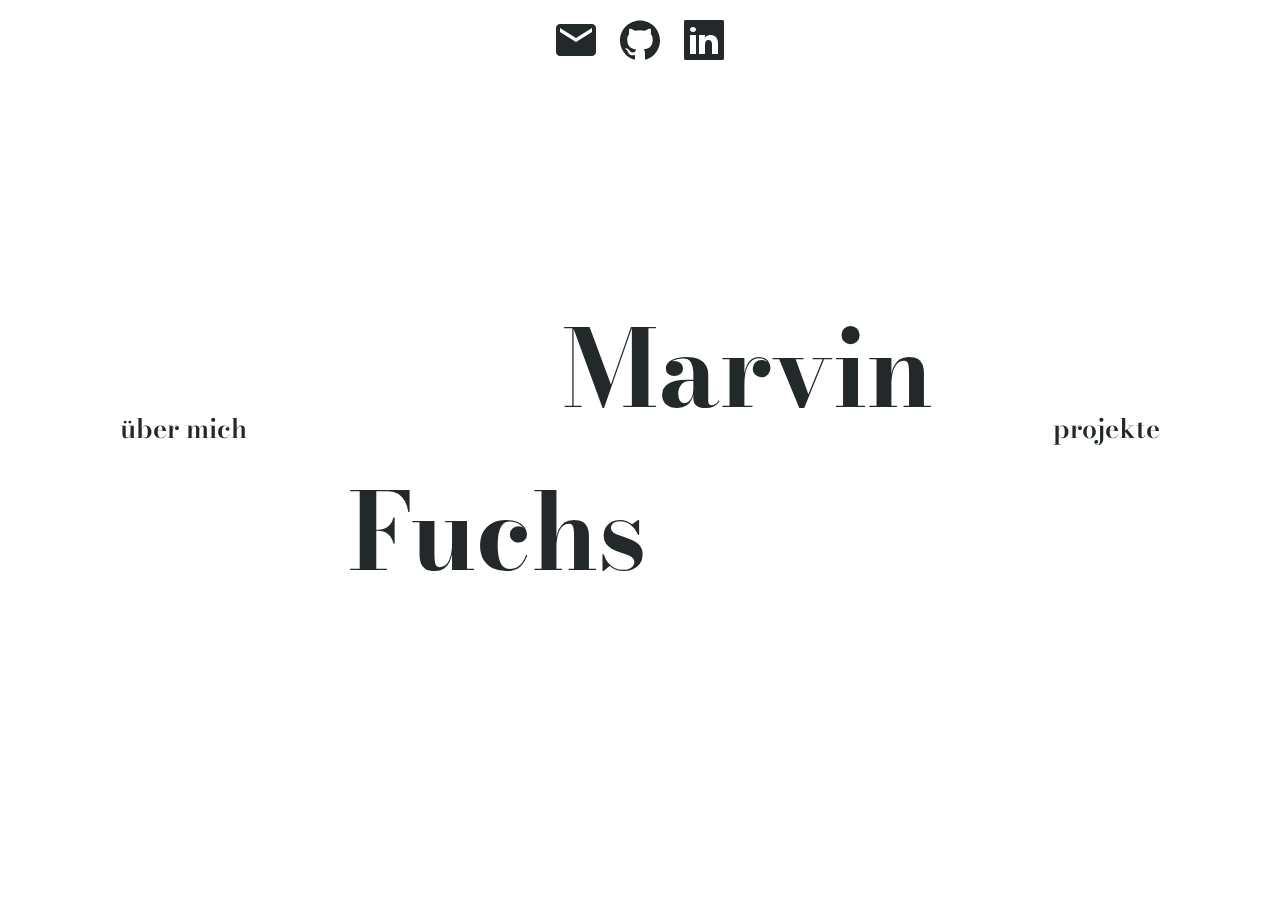
<file: index.html>
<!DOCTYPE html>
<html lang="de">

<head>
    <title>Marvin Fuchs</title>
    <meta charset="utf-8">

    <link rel="apple-touch-icon" sizes="180x180" href="/apple-touch-icon.png">
    <link rel="icon" type="image/png" sizes="32x32" href="/favicon-32x32.png">
    <link rel="icon" type="image/png" sizes="16x16" href="/favicon-16x16.png">
    <link rel="manifest" href="/site.webmanifest">
    <meta name="msapplication-TileColor" content="#23292b">
    <meta name="theme-color" content="#23292b">

    <link rel="stylesheet" href="https://cdn.jsdelivr.net/npm/swiper@8/swiper-bundle.min.css">
    <link href="index.css" rel="stylesheet" type="text/css">
    <link href="content_about.css" rel="stylesheet" type="text/css">
    <link href="content_projects.css" rel="stylesheet" type="text/css">

    <meta name="viewport" content="width=device-width, height=device-height, initial-scale=1">
</head>

<body>
    <div id="overflow_wrapper">
        <div id="links">
            <a id="mail_link" class="svg_link" href="mailto:info@marvin-fuchs.de" target="_blank"></a>
            <a id="github_link" class="svg_link" href="https://github.com/habetuz" target="_blank"></a>
            <a id="linkedin_link" class="svg_link" href="https://www.linkedin.com/in/marvin-fuchs-1a366328b" target="_blank"></a>
        </div>
        <div id="main">
            <div id="background" class="background_dot"></div>
            <h1 id="title" class="unselectable">&emsp;&emsp;Marvin<br>Fuchs</h1>
            <h2 id="about_link" class="unselectable navigation_link" onmouseover="linkHoverStart(this)"
                onmouseout="linkHoverEnd(this)" onclick="linkClick(this)">über mich</h2>
            <h2 id="projects_link" class="unselectable navigation_link" onmouseover="linkHoverStart(this)"
                onmouseout="linkHoverEnd(this)" onclick="linkClick(this)">projekte</h2>
        </div>
        <div id="content_about">
            <p>Hey! Wie auch immer Du dich auf diese Website verirrt hast: Herzlich willkommen! </p>
            <p>Erst mal ein paar Fakten über mich. Ich bin 20 Jahre alt, komme aus Karlsruhe und studiere aktuell Informatik Dual bei SAP. </p>
            <p>Wenn ich gerade mal nicht vor meinem PC sitze, bin ich auch gerne mal Fotograf. Mein <a
                    href="https://www.instagram.com/marvin_hello/" target="_blank">Instagram</a> aber, auf dem ich meine
                Fotos dann hochlade, ist gerade leider inaktiv (hoffentlich nicht mehr lange!). Ansonsten habe ich auch
                schon das ein oder andere amateurhafte Filmprojekt gemacht. Wenn Du dir das anschauen möchtest, findest
                du sie auf meinem <a href="https://www.youtube.com/channel/UClHom0wDebAAocClGxrsNkg"
                    target="_blank">YouTube</a>.</p>
            <p>Programmieren zu können hat mich schon immer fasziniert. Seit ich im Informatikunterricht der Mittelstufe
                das erste Mal damit in Kontakt kam, habe ich nicht mehr aufgehört. In der Retroperspektive kann ich
                sagen: Es ist nicht so schwer zu lernen, wie gedacht! Mein erstes Projekt, eine Android Bestell-App für
                die Bar auf einem Geburtstag, war vielleicht noch nicht schön gestaltet oder programmiert, aber sie hat
                ihren Zweck erfüllt. Über die Jahre hat sich die Qualität mit zunehmenden Projekten und Erfahrung
                verbessert. Auf meinem <a href="https://github.com/habetuz" target="_blank">GitHub</a> findest Du alle
                meine Projekte, darunter ein Schachalgorithmus, ein anpassbarer Logger für .Net oder eine Website, die
                Sortieralgorithmen visualisiert.</p>
            <p>Ich hoffe, über diese Website bekommst Du einen Eindruck von mir und meiner Arbeit, über <a
                    href="mailto:info@marvin-fuchs.de" target="_blank">info@marvin-fuchs.de</a> kannst Du mich gerne
                kontaktieren!</p>
        </div>
        <div id="content_projects" class="swiper">
            <div class="swiper-wrapper">
                <a class="swiper-slide" href="https://zwischenschiene.de" target="blank">
                    <div class="card">
                        <img alt="Screenshot der Zwischenschiene Website" class="card_image" src="assets/github-images/zwischenschiene.png">
                        <h3 class="card_title">Zwischenschiene - Interrail</h3>
                            <p class="card_description">Ein Reiseblog über die Interrail Reise durch Europa von meiner
                                Freundin und mir.</p>
                    </div>
                </a>
                <a class="swiper-slide" href="https://github.com/habetuz/GameSense" target="blank">
                    <div class="card">
                        <img class="card_image" src="assets/github-images/gamesense.png">
                        <h3 class="card_title">GameSense</h3>
                            <p class="card_description">GameSense API von Steelseries für .Net Framework. Bietet über
                                der API hinaus auch Implementierungen für Animationen und Events.</p>
                    </div>
                </a>
                <a class="swiper-slide" href="https://github.com/habetuz/chess_ai" target="blank">
                    <div class="card">
                        <img class="card_image" src="assets/github-images/chess_ai.png">
                        <h3 class="card_title">chess_ai</h3>
                            <p class="card_description">Eine Schach KI. Nutzt den MinMax Algorithmus und Alpha-Beta
                                Pruning für die Suche des besten Zuges!</p>
                    </div>
                </a>
                <a class="swiper-slide" href="https://sharplog.marvin-fuchs.de" target="blank">
                    <div class="card">
                        <img class="card_image" src="assets/github-images/sharplog.png">
                        <h3 class="card_title">SharpLog</h3>
                            <p class="card_description">Ein Konsolen-Logger für große Projekte in .Net Framework.</p>
                    </div>
                </a>
                <a class="swiper-slide" href="https://sort.marvin-fuchs.de" target="blank">
                    <div class="card">
                        <img class="card_image" src="assets/github-images/sort.png">
                        <h3 class="card_title">Sort</h3>
                            <p class="card_description">Eine Website, auf der Sortier-Algorithmen visualisiert
                                werden. Nutzt svg.js.</p>
                    </div>
                </a>
                <a class="swiper-slide" href="https://github.com/habetuz/me" target="blank">
                    <div class="card">
                        <img class="card_image" src="assets/github-images/me.png">
                        <h3 class="card_title">Meine Website</h3>
                            <p class="card_description">Meine persönliche Website. Ein Langzeitprojekt, das immer mal
                                wieder verändert wird!</p>
                    </div>
                </a>
                <a class="swiper-slide" href="https://github.com/habetuz/adventOfCode" target="blank">
                    <div class="card">
                        <img class="card_image" src="assets/github-images/advent_of_code.png">
                        <h3 class="card_title">AdventOfCode</h3>
                            <p class="card_description">Meine AdventOfCode Lösungen in C#.</p>
                    </div>
                </a>
                <a class="swiper-slide" href="https://github.com/habetuz/Sheets_Tracking" target="blank">
                    <div class="card">
                        <img class="card_image" src="assets/github-images/sheets_tracking.png">
                        <h3 class="card_title">Sheets_Tracking</h3>
                            <p class="card_description">Ein Tracker für wenig genutzte Seiten, der schnell und einfach
                                eingebaut werden kann. Er speichert Daten unkompliziert in Google Spreadsheets.</p>
                    </div>
                </a>
                <a class="swiper-slide" href="https://github.com/habetuz/Distribute" target="blank">
                    <div class="card">
                        <img class="card_image" src="assets/github-images/distribute.png">
                        <h3 class="card_title">Distribute</h3>
                            <p class="card_description">Ein Commandline Tool mit dem Fotos schnell und einfach in eine
                                Ordnerstruktur einsortiert werden können.</p>
                    </div>
                </a>
            </div>
            <div class="inner_shadow"></div>
        </div>
    </div>
    <script src="https://cdn.jsdelivr.net/npm/swiper@8/swiper-bundle.min.js"></script>
    <script src="sheets_tracking.js"></script>
    <script src="index.js"></script>
    <script src="content.js"></script>
</body>

</html>
</file>
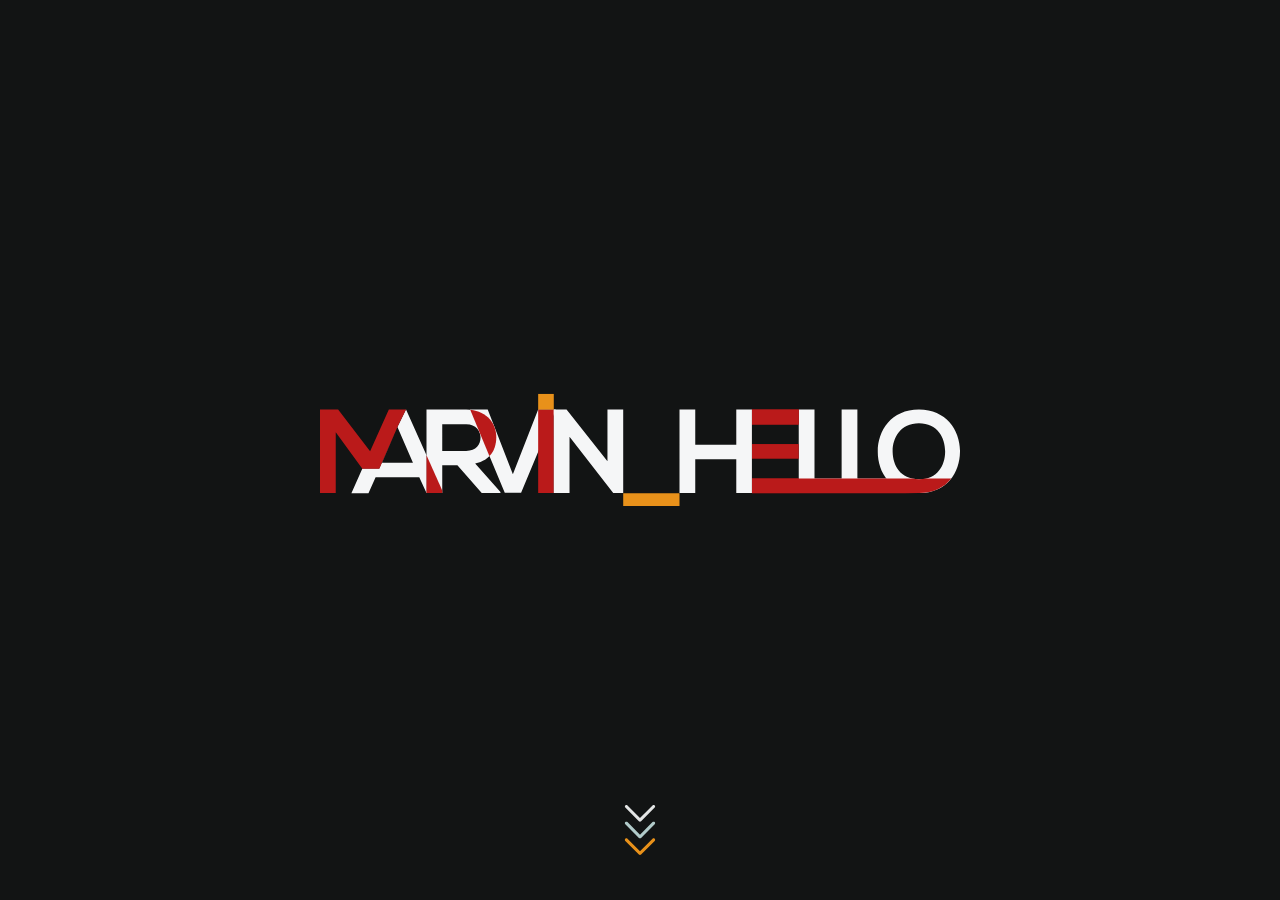
<file: old/index.html>
<!doctype html>
<html>

<head>
	<meta name="color-scheme" content="dark">
	<meta charset= "utf-8">
	<meta name="viewport" content="width=device-width, initial-scale=1.0">
	<title>Marvin Hello</title>
	<link rel="icon" href="../assets/icon.png">
	<link href="index.css" rel="stylesheet" type="text/css">
</head>

<body>
	<div>
		<svg id="logo" version="1.1" xmlns="http://www.w3.org/2000/svg" xmlns:xlink="http://www.w3.org/1999/xlink"
			x="0px" y="0px" viewBox="0 0 1000 1000" xml:space="preserve">
			<style type="text/css">
				.logo_st0 {
					display: none;
				}

				.logo_st1 {
					display: inline;
				}

				.logo_st2 {
					fill: #F5F6F7;
				}

				.logo_st3 {
					fill: #BA1A1A;
				}

				.logo_st4 {
					fill: #E8911A;
				}
			</style>
			<g id="long" class="logo_st1">
				<g id="logo_disappear">
					<path class="logo_st2" d="M281.96,567.28H252.7l-38.02-43.6h-23.67v43.6h-24.6v-130.6c20.69,0,41.37,0.19,62.06,0.19
					   c30.75,0.19,46.97,20.68,46.97,43.22c0,17.89-8.2,35.96-32.99,40.99l39.51,44.53V567.28z M191.01,459.78v41.73h37.46
					   c15.65,0,22.36-10.43,22.36-20.87c0-10.43-6.9-20.87-22.36-20.87H191.01z" />
					<path class="logo_st2"
						d="M314.23,566.95H288.7l-54.23-130.13h27.58l39.32,100.89l39.51-100.89h27.58L314.23,566.95z" />
					<path class="logo_st3" d="M340.88,567.28V436.82h24.41v130.46H340.88z" />
					<path class="logo_st2"
						d="M449.16,436.68h24.6v130.6h-15.28v0.19l-68.59-88.12v87.94h-24.6V436.87h19.94l63.93,80.86V436.68z" />
					<path class="logo_st4" d="M473.76,567.65h87.97v19.94h-87.97V567.65z" />
					<path class="logo_st2" d="M772.65,436.84v107.72h67.09v22.74h-91.69V436.84H772.65z" />
					<path class="logo_st2"
						d="M839.66,436.82v107.74h55.07l32.79,7.22l8.23,15.52h-120.7V436.82H839.66z" />
					<path class="logo_st2"
						d="M1000,502.6c-0.36,32.34-20.19,64.68-64.15,64.68c-43.96,0-64.33-31.63-64.33-64.5
					   c0-32.88,21.08-65.93,64.33-65.93C978.91,436.84,1000.35,469.9,1000,502.6z M894.75,503.13c0.54,20.55,11.61,42.53,41.1,42.53
					   c29.48,0,40.56-22.16,40.92-42.7c0.36-21.08-11.44-44.67-40.92-44.67C906.37,458.29,894.22,482.05,894.75,503.13z" />
					<path class="logo_st2" d="M134.41,436.68h-0.1L121,463.93l-28.35,65.12H66.23l-17.17,38.37h26.65l11.18-24.65h68.21l11.31,24.51
					   l0.02-59.08L134.41,436.68z M96.77,519.79L121,464.14l24.23,55.66H96.77z" />

					<polygon class="logo_st3" points="191.01,563.13 166.43,508.2 166.41,567.28 191.01,567.28 		" />
					<path class="logo_st3" d="M234.71,437.28l30.1,72.3l0.1-0.04c7.61-7.99,10.53-18.72,10.53-29.38
					   C275.44,459.2,261.41,440.01,234.71,437.28z" />
					<rect x="340.88" y="412.41" class="logo_st4" width="24.41" height="24.41" />
					<g>
						<rect x="674.86" y="544.56" class="logo_st3" width="73.19" height="22.74" />
						<polyline class="logo_st3" points="748.05,460.7 748.05,436.84 674.86,436.84 674.86,460.7 			" />
						<rect x="674.86" y="490.7" class="logo_st3" width="73.19" height="22.92" />
					</g>
					<rect x="674.73" y="436.82" class="logo_st3" width="73.19" height="22.74" />
					<path class="logo_st3" d="M914.38,567.5H674.86v-22.94h210.12h29.4h11.16c3.15,0.65,6.58,1.01,10.31,1.01c3.71,0,7.13-0.35,10.28-1.01
					   h40.12c-10.43,13.46-26.99,22.63-50.4,22.63L914.38,567.5z" />
				</g>
				<g>
					<g id="logo_keep">
						<path id="logo_H" class="logo_st2"
							d="M650.44,567.19v-52.71h-64.11v52.71h-24.6V436.82h24.6v54.94h64.11v-54.94h24.41v130.37H650.44z" />
						<polygon id="logo_M" class="logo_st3" points="121,464.14 134.41,436.68 107.58,436.68 78.3,502.07 28.33,436.82 0,436.82 0,567.28 24.6,567.28 
					   24.6,472.42 66.16,529.26 92.65,529.26 		" />
					</g>

				</g>
			</g>
			<g id="short">
				<g class="logo_st0">
					<path class="st2"
						d="M1000,185.41v547.37H873.32V508.36H624.65v224.42H497.97V185.41h126.68v215.82h248.66V185.41H1000z" />
					<path class="st3"
						d="M624.65,185.41L336.25,674.92h-57.08L118.86,411.39v321.39H0V185.41h104.79l204.88,340.16l188.31-340.16" />
				</g>
			</g>
		</svg>
		<img src="../assets/scroll_arrows.svg" id="scroll_arrows" alt="Scroll arrows">
	</div>
	<!--./$$....../$$................../$$............./$$................/$$$$$$$..............................................................-->
	<!--|.$$../$.|.$$.................|.$$............|__/...............|.$$__..$$.............................................................-->
	<!--|.$$./$$$|.$$./$$$$$$../$$$$$$|.$$.../$$......./$$/$$$$$$$.......|.$$..\.$$/$$$$$$../$$$$$$../$$$$$$../$$$$$$../$$$$$$../$$$$$$$/$$$$$$$-->
	<!--|.$$/$$.$$.$$/$$__..$$/$$__..$|.$$../$$/......|.$|.$$__..$$......|.$$$$$$$/$$__..$$/$$__..$$/$$__..$$/$$__..$$/$$__..$$/$$_____/$$_____/-->
	<!--|.$$$$_..$$$|.$$..\.$|.$$..\__|.$$$$$$/.......|.$|.$$..\.$$......|.$$____|.$$..\__|.$$..\.$|.$$..\.$|.$$..\__|.$$$$$$$|..$$$$$|..$$$$$$.-->
	<!--|.$$$/.\..$$|.$$..|.$|.$$.....|.$$_..$$.......|.$|.$$..|.$$......|.$$....|.$$.....|.$$..|.$|.$$..|.$|.$$.....|.$$_____/\____..$\____..$$-->
	<!--|.$$/...\..$|..$$$$$$|.$$.....|.$$.\..$$......|.$|.$$..|.$$......|.$$....|.$$.....|..$$$$$$|..$$$$$$|.$$.....|..$$$$$$$/$$$$$$$/$$$$$$$/-->
	<!--|__/.....\__/\______/|__/.....|__/..\__/......|__|__/..|__/......|__/....|__/......\______/.\____..$|__/......\_______|_______|_______/.-->
	<!--............................................................................................/$$..\.$$...................................-->
	<!--...........................................................................................|..$$$$$$/...................................-->
	<!--............................................................................................\______/....................................-->
	<!-- <div>																																															-->
	<!-- 	<h1 id="about" class="animated_underline unselectable">ABOUT</h3>																															-->
	<!-- 		<h2 id="about_text">																																									-->
	<!-- 			Ich bin 18 Jahre alt und wohne im schönen Freiburg im Breisgau. Dort gehe ich in die Kurstufe 1 des																					-->
	<!-- 			Wentzinger Gymnasiums.																																								-->
	<!-- 			In meiner Freizeit <a id="about_text_photography" class="link animated_underline">fotografiere</a> ich																				-->
	<!-- 			gerne. Am liebsten lichte ich Menschen und Tiere ab, Naturfotografie macht mir aber ebenfalls viel Spaß.																			-->
	<!-- 			Manchmal finde ich auch Zeit und Lust ein <a id="about_text_filming"																												-->
	<!-- 				class="link animated_underline">Filmprojekt</a> umzusetzen.																														-->
	<!-- 			Seit einigen Jahren habe ich dann das <a id="about_text_programming"																												-->
	<!-- 				class="link animated_underline">Programmieren</a> für mich entdeckt. Angefangen habe ich mit Android																			-->
	<!-- 			bzw. Java, vor kurzem habe ich das erste mal Unity ausprobiert.																														-->
	<!-- 			Nun setze ich mehr oder weniger erfolgreich meine Projekte um. Auf meinem neusten Projekt befindet ihr																				-->
	<!-- 			euch gerade: Diese Website.																																							-->
	<!-- 			Hier möchte ich euch meine Arbeit zeigen, ihr könnt mir gerne <a href="mailto:info@marvin-fuchs.de"																					-->																																
	<!-- 				class="link animated_underline">hier</a> schreiben.																																-->
	<!-- 		</h2>																																													-->
	<!-- </div>																																															-->
	<!-- <div>																																															-->
	<!-- 	<div id="youtube_content" class="content">																																					-->
	<!-- 	</div>																																														-->
	<!-- 	<div id="instagram_content" class="content">																																				-->
	<!-- 	</div>																																														-->
	 	<div id="github_content" class="content">																																					<!---->
	 		<a href="https://github.com/habetuz/GameSense" target="blank">																															<!---->
	 			<div class="github_card">																																							<!---->
	 				<img class="github_card_image" src="../assets/github-images/gamesense.png">																										<!---->
	 				<h1 class="github_card_title">GameSense</h3>																																	<!---->
	 					<h3 class="github_card_description">GameSense API von Steelseries für .Net Framework. Bietet über der API hinaus auch Implementierungen für Animationen und Events.</h3>	<!---->
	 			</div>																																												<!---->
	 		</a>																																													<!---->
	 		<a href="https://sharplog.marvin-fuchs.de" target="blank">																																<!---->
	 			<div class="github_card">																																							<!---->
	 				<img class="github_card_image" src="../assets/github-images/sharplog.png">																											<!---->
	 				<h1 class="github_card_title">SharpLog</h3>																																		<!---->
	 					<h3 class="github_card_description">Ein Konsolen-Logger für große Projekte in .Net Framework.</h3>																			<!---->
	 			</div>																																												<!---->
	 		</a>																																													<!---->
	 		<a href="https://sort.marvin-fuchs.de" target="blank">																																	<!---->
	 			<div class="github_card">																																							<!---->
	 				<img class="github_card_image" src="../assets/github-images/sort.png">																												<!---->
	 				<h1 class="github_card_title">Sort</h3>																																			<!---->
	 					<h3 class="github_card_description">Eine Website, auf der Sortier-Algorithmen visualisiert																					<!---->
	 						werden. Nutzt svg.js.</h3>																																				<!---->
	 			</div>																																												<!---->
	 		</a>																																													<!---->
	 		<a href="https://github.com/habetuz/me" target="blank">																																	<!---->
	 			<div class="github_card">																																							<!---->
	 				<img class="github_card_image" src="../assets/github-images/me.png">																												<!---->
	 				<h1 class="github_card_title">Meine Website</h3>																																<!---->
	 					<h3 class="github_card_description">Meine persönliche Website - ohne Libraries. Enthält Links und																			<!---->
	 						Vorschauen zu meinen Platformen.</h3>																																	<!---->
	 			</div>																																												<!---->
	 		</a>																																													<!---->
	 		<a href="https://github.com/habetuz/arduino-pong" target="blank">																														<!---->
	 			<div class="github_card">																																							<!---->
	 				<img class="github_card_image" src="../assets/github-images/pong.jpeg">																											<!---->
	 				<h1 class="github_card_title">Pong</h3>																																			<!---->
	 					<h3 class="github_card_description">Pong auf einem selbst gemachtem LED-Display. Läuft auf einem																			<!---->
	 						Arduino.</h3>																																							<!---->
	 			</div>																																												<!---->
	 		</a>																																													<!---->
	 	</div>																																														<!---->
	<!-- 	<div id="youtube" class="social_media">																																						-->
	<!-- 		<h1 id="youtube_text" class="animated_underline social_media_text unselectable">YOUTUBE</h1>																							-->
	<!-- 		<a href="https://www.youtube.com/channel/UClHom0wDebAAocClGxrsNkg/featured" target="_blank"																								-->
	<!-- 			class="link_arrow_container">																																						-->
	<!-- 			<img id="youtube_link" class="link_arrow" src="../assets/arrow_right.svg"																												-->
	<!-- 				alt="Link der auf mein YouTube führt">																																			-->
	<!-- 		</a>																																													-->
	<!-- 	</div>																																														-->
	<!-- 	<div id="instagram" class="social_media">																																					-->
	<!-- 		<h1 id="instagram_text" class="animated_underline social_media_text unselectable">INSTAGRAM</h1>																						-->
	<!-- 		<a href="https://instagram.com/marvin_hello/" target="_blank" class="link_arrow_container">																								-->
	<!-- 			<img id="instagram_link" class="link_arrow" src="../assets/arrow_right.svg"																											-->
	<!-- 				alt="Link der auf mein Instagram führt">																																		-->
	<!-- 		</a>																																													-->
	<!-- 	</div>																																														-->
		<div id="github" class="social_media">																																						<!---->
			<h1 id="github_text" class="animated_underline social_media_text unselectable">PROJEKTE</h1>																							<!---->
			<a href="https://github.com/habetuz" target="_blank" class="link_arrow_container">																										<!---->
				<img id="github_link" class="link_arrow" src="../assets/arrow_right.svg" alt="Link der auf mein Github führt">																			<!---->																<!---->
			</a>																																													<!---->
																																																	<!---->
		</div>																																														<!---->
	<!--</div>																																															-->
	<!-- More coming soon text -->
	<style>
	@keyframes moveUpDown {
		0%, 100% {
			top: 0px;
		}
		50% {
			top: -5px
		}
	}

	#coming_soon {
		top: -50px;
		transition: top 1s;
		position: relative;
		font-family: 'Montserrat', serif;
		color: #E8911A;
	}

	#dot1 {
		position: relative;
		color: #F5F6F7; 
		animation: moveUpDown 1s ease-in-out 0s infinite;
		padding-left: 4px;
	}

	#dot2 {
		position: relative;
		color: #BA1A1A; 
		animation: moveUpDown 1s ease-in-out 0.3s infinite;
		padding-left: 4px;
	}

	#dot3 {
		position: relative;
		color: #B1CBCA; 
		animation: moveUpDown 1s ease-in-out 0.6s infinite;
		padding-left: 4px;
	}
	</style>
	<h1 id="coming_soon">More coming soon<span id="dot1">.</span><span id="dot2">.</span><span id="dot3">.</span></h1>


	<script src="index.js"></script>
</body>

</html>
</file>
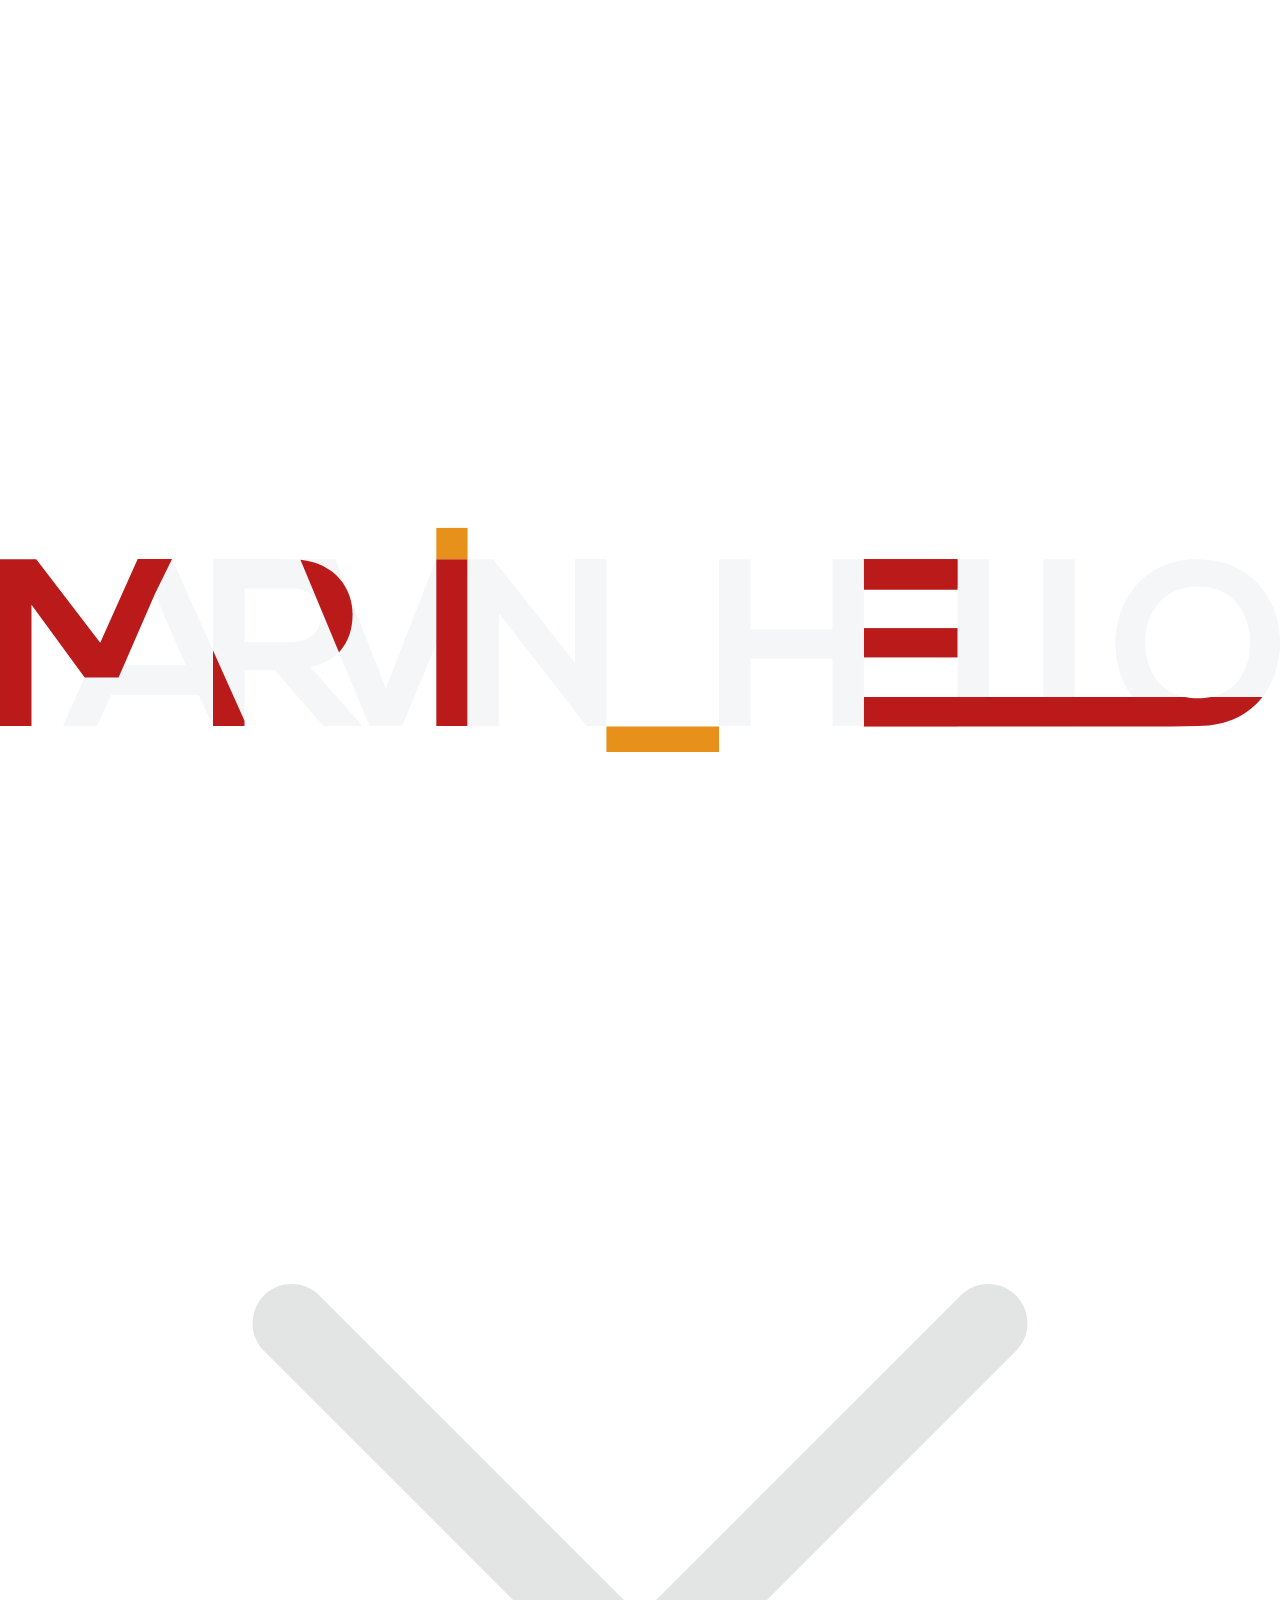
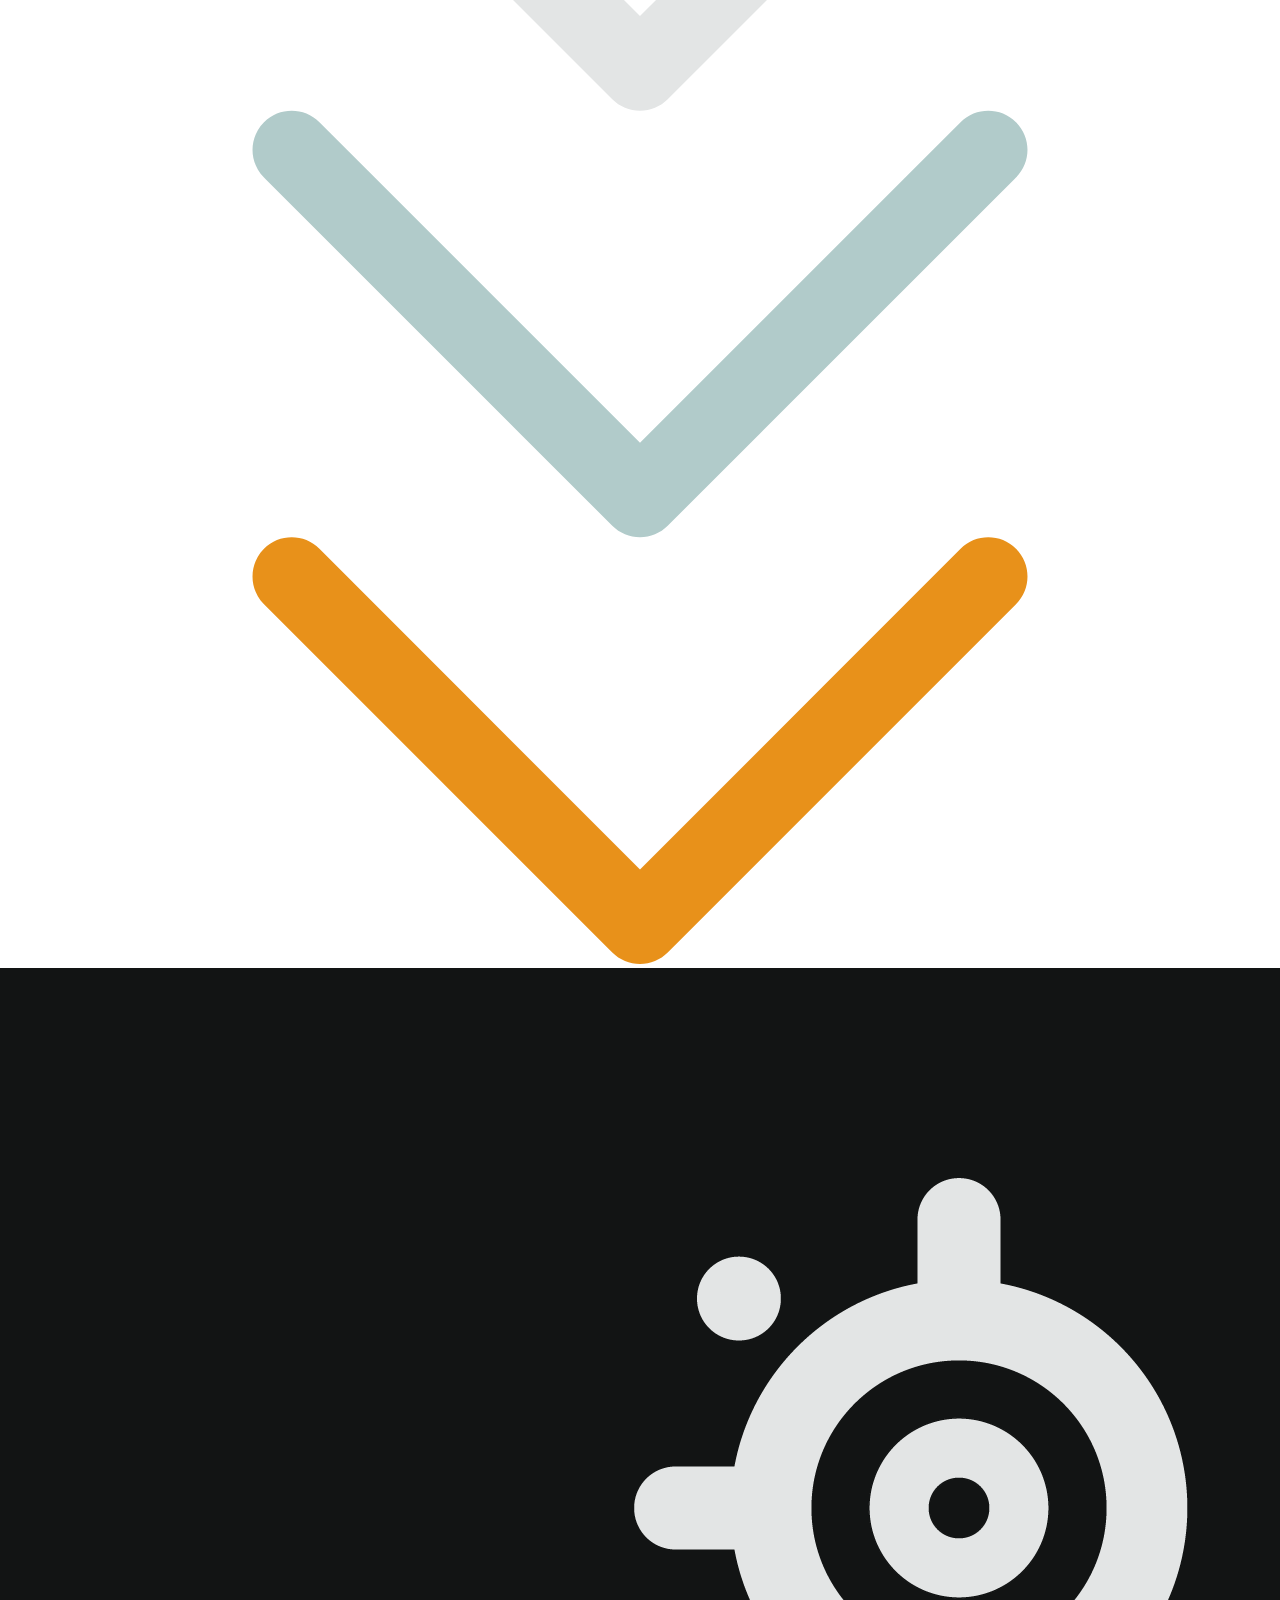
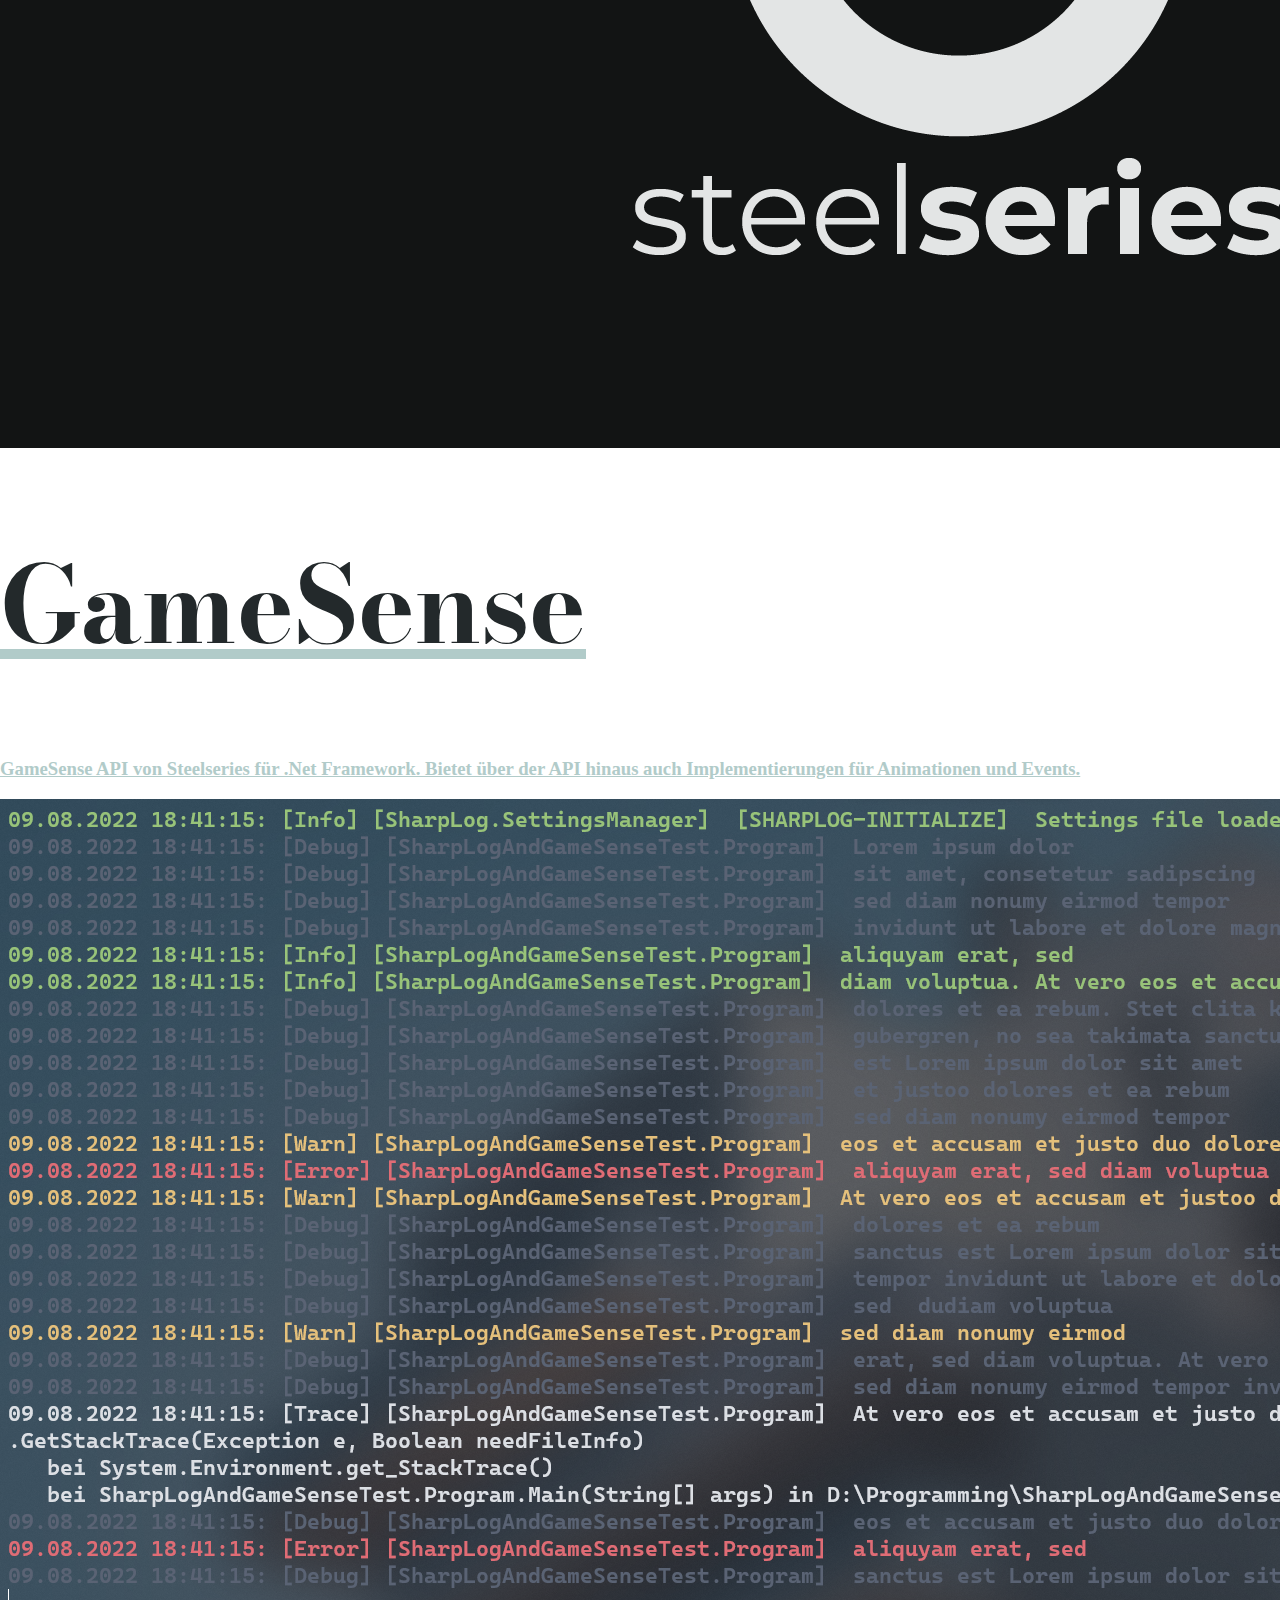
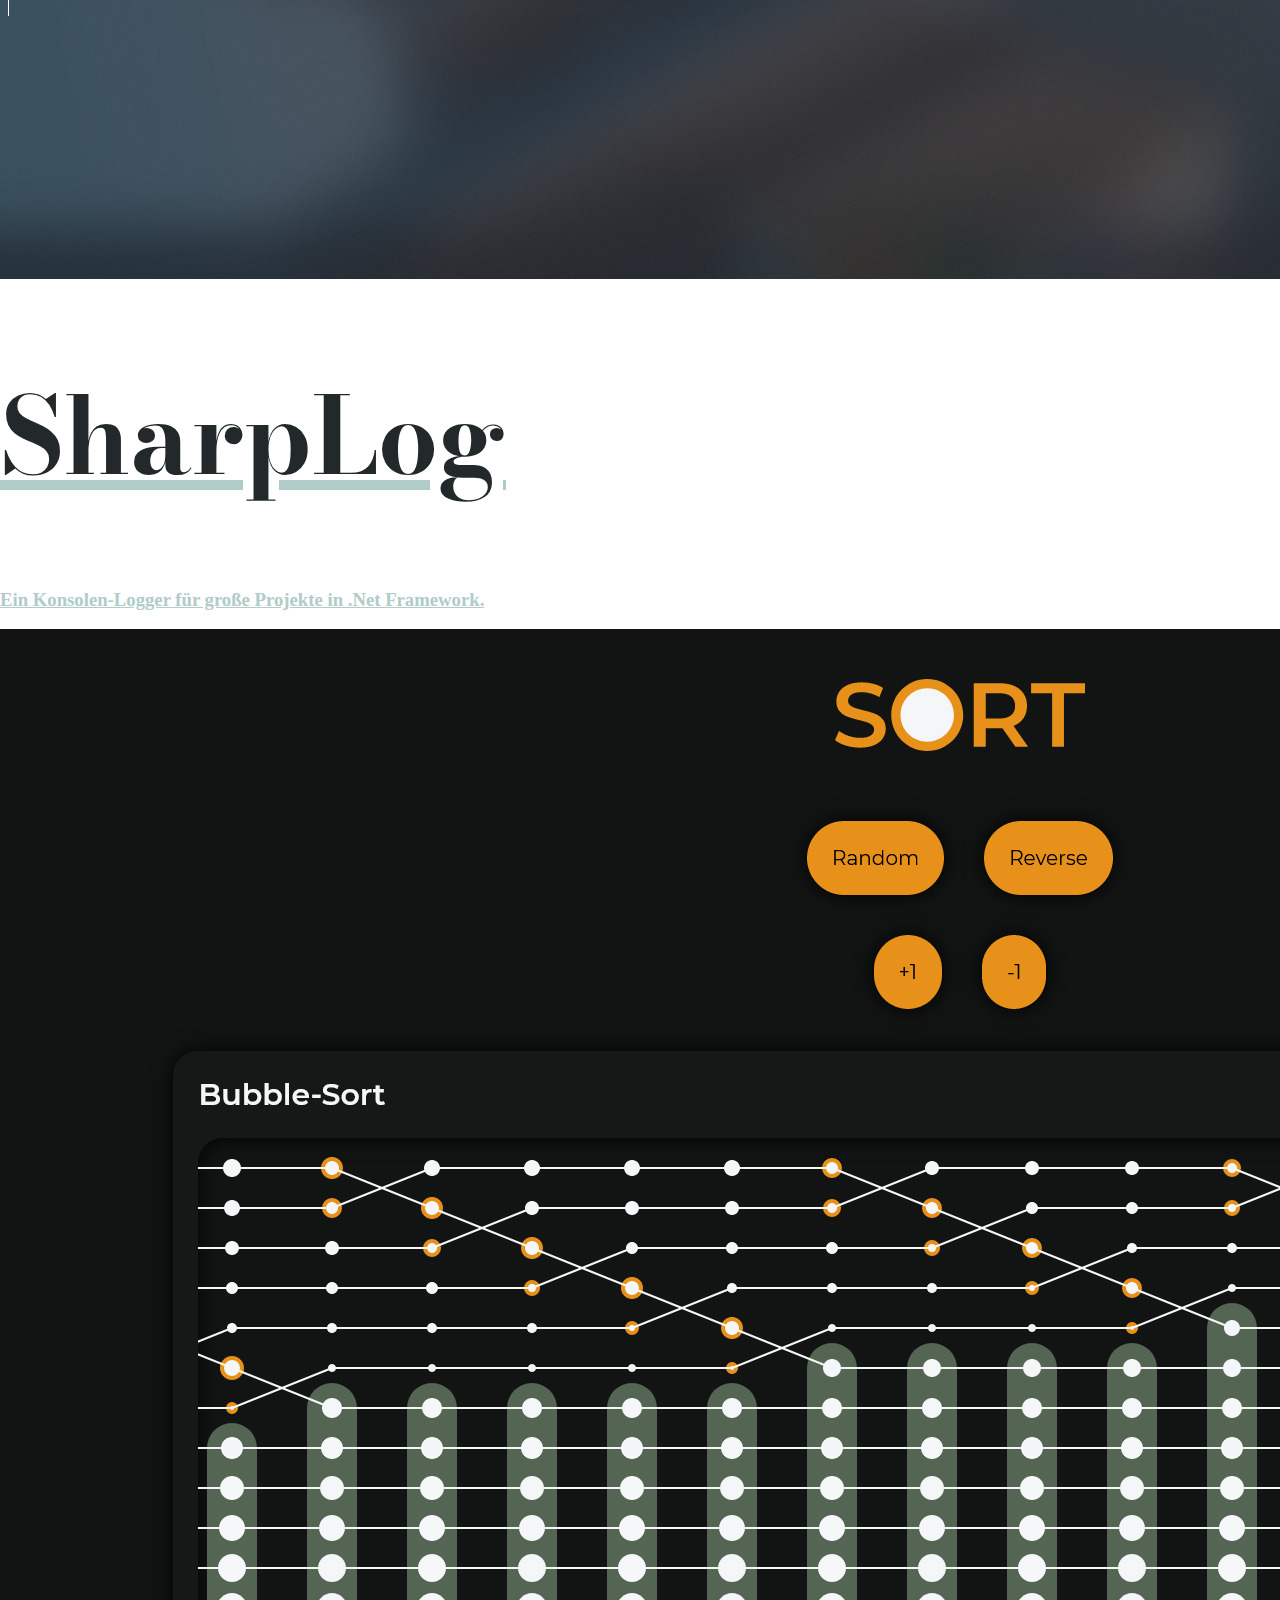
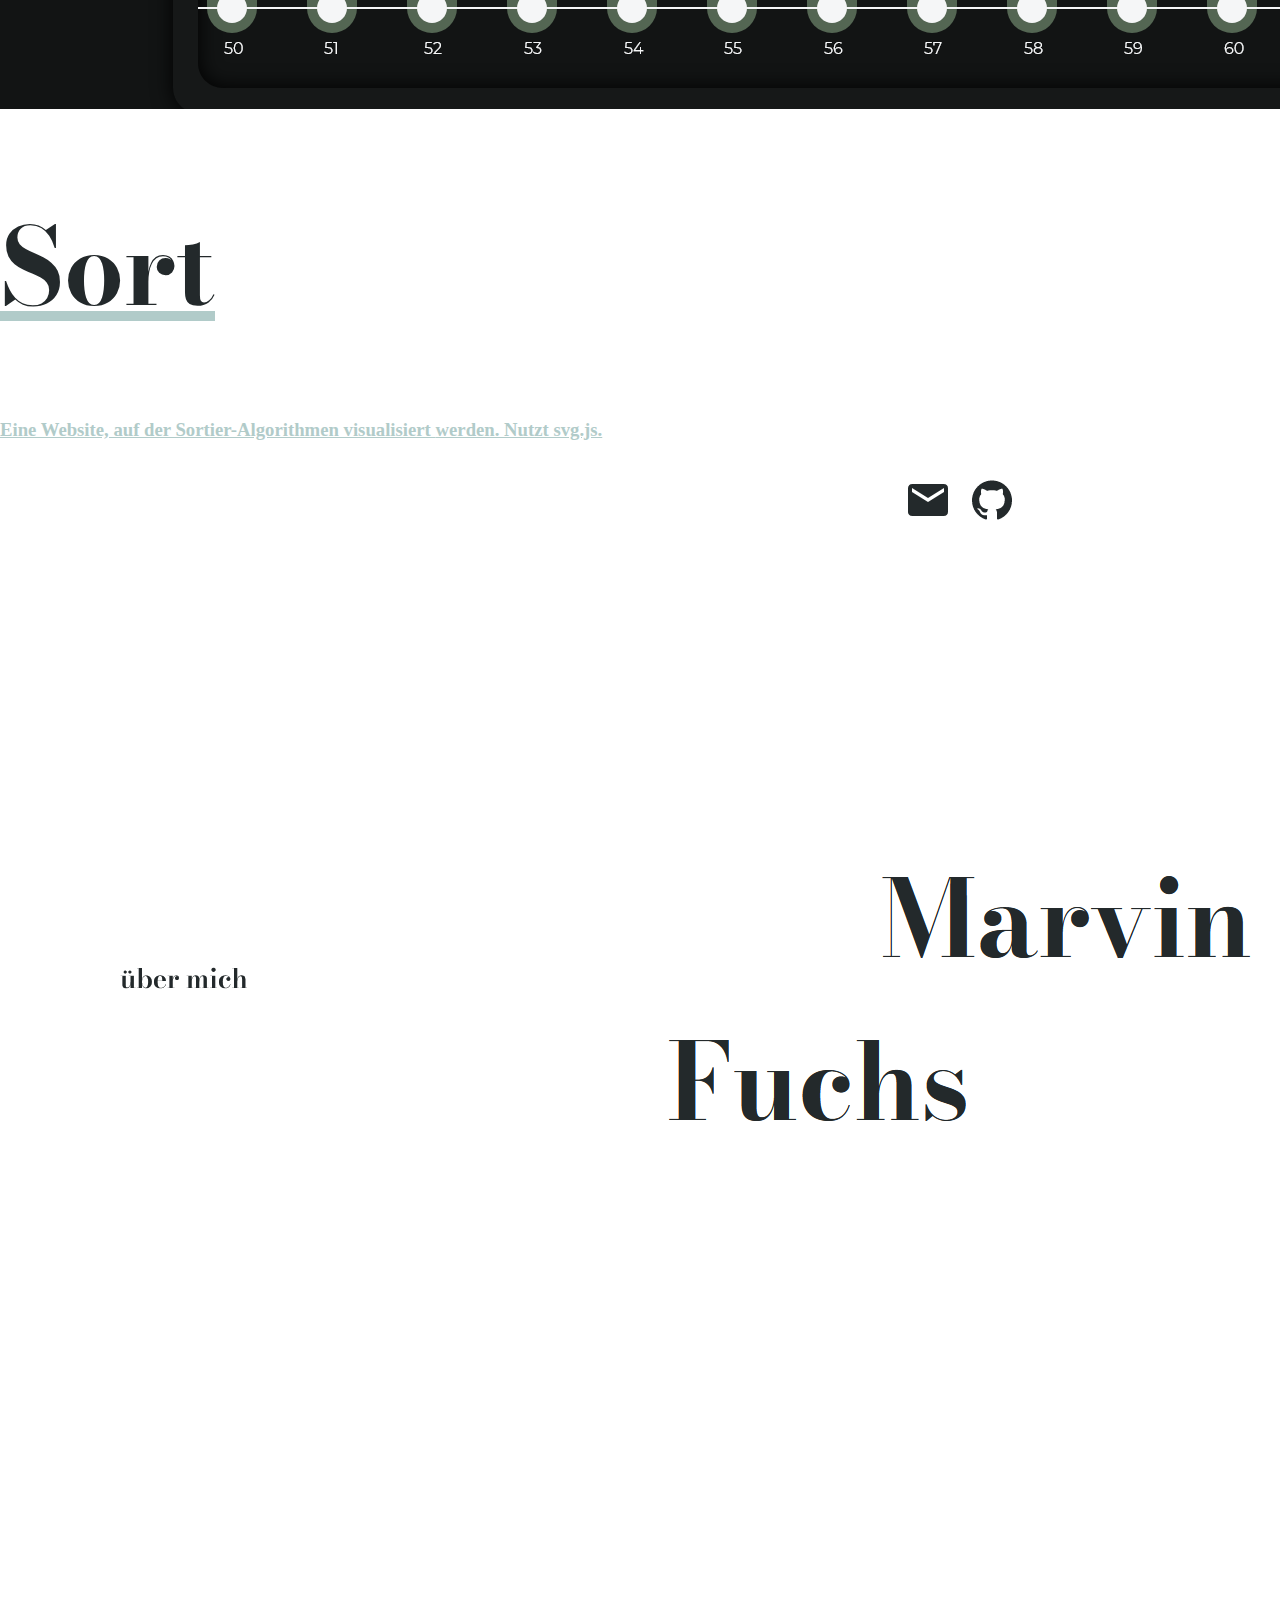
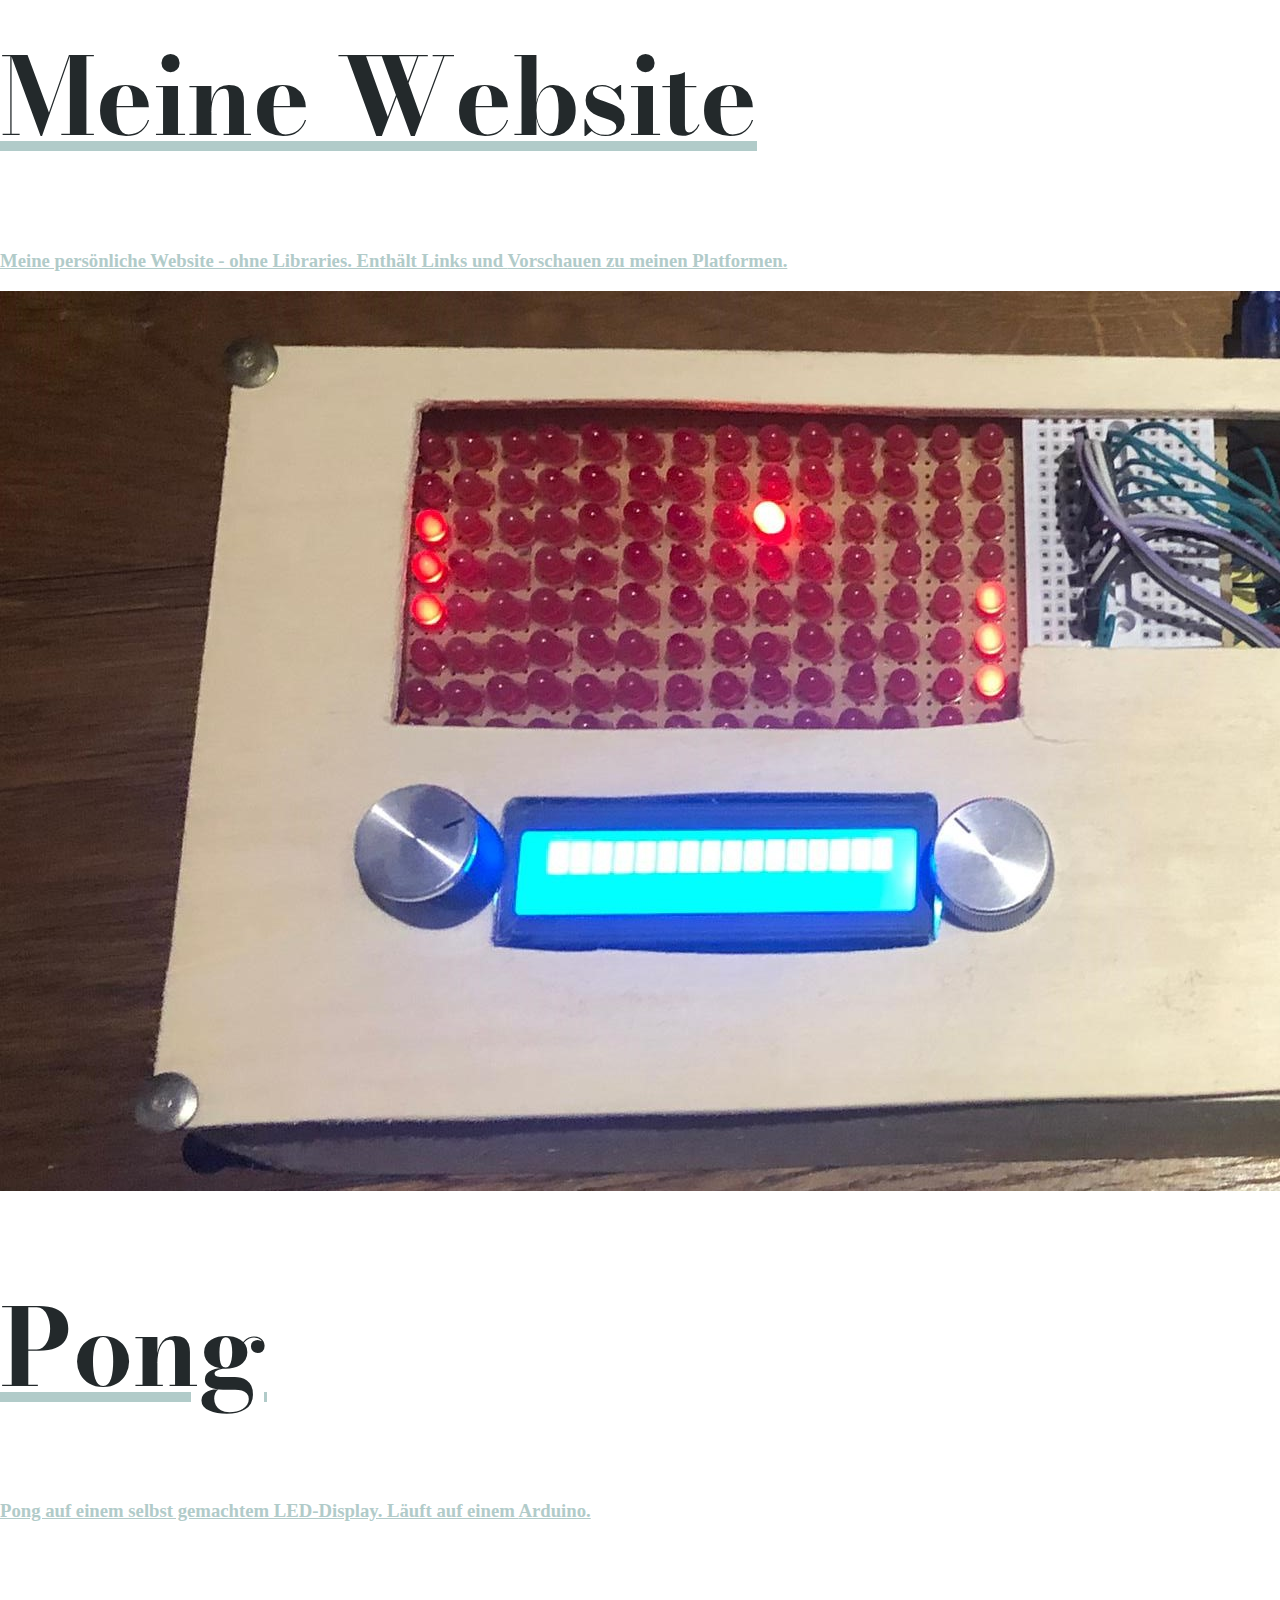
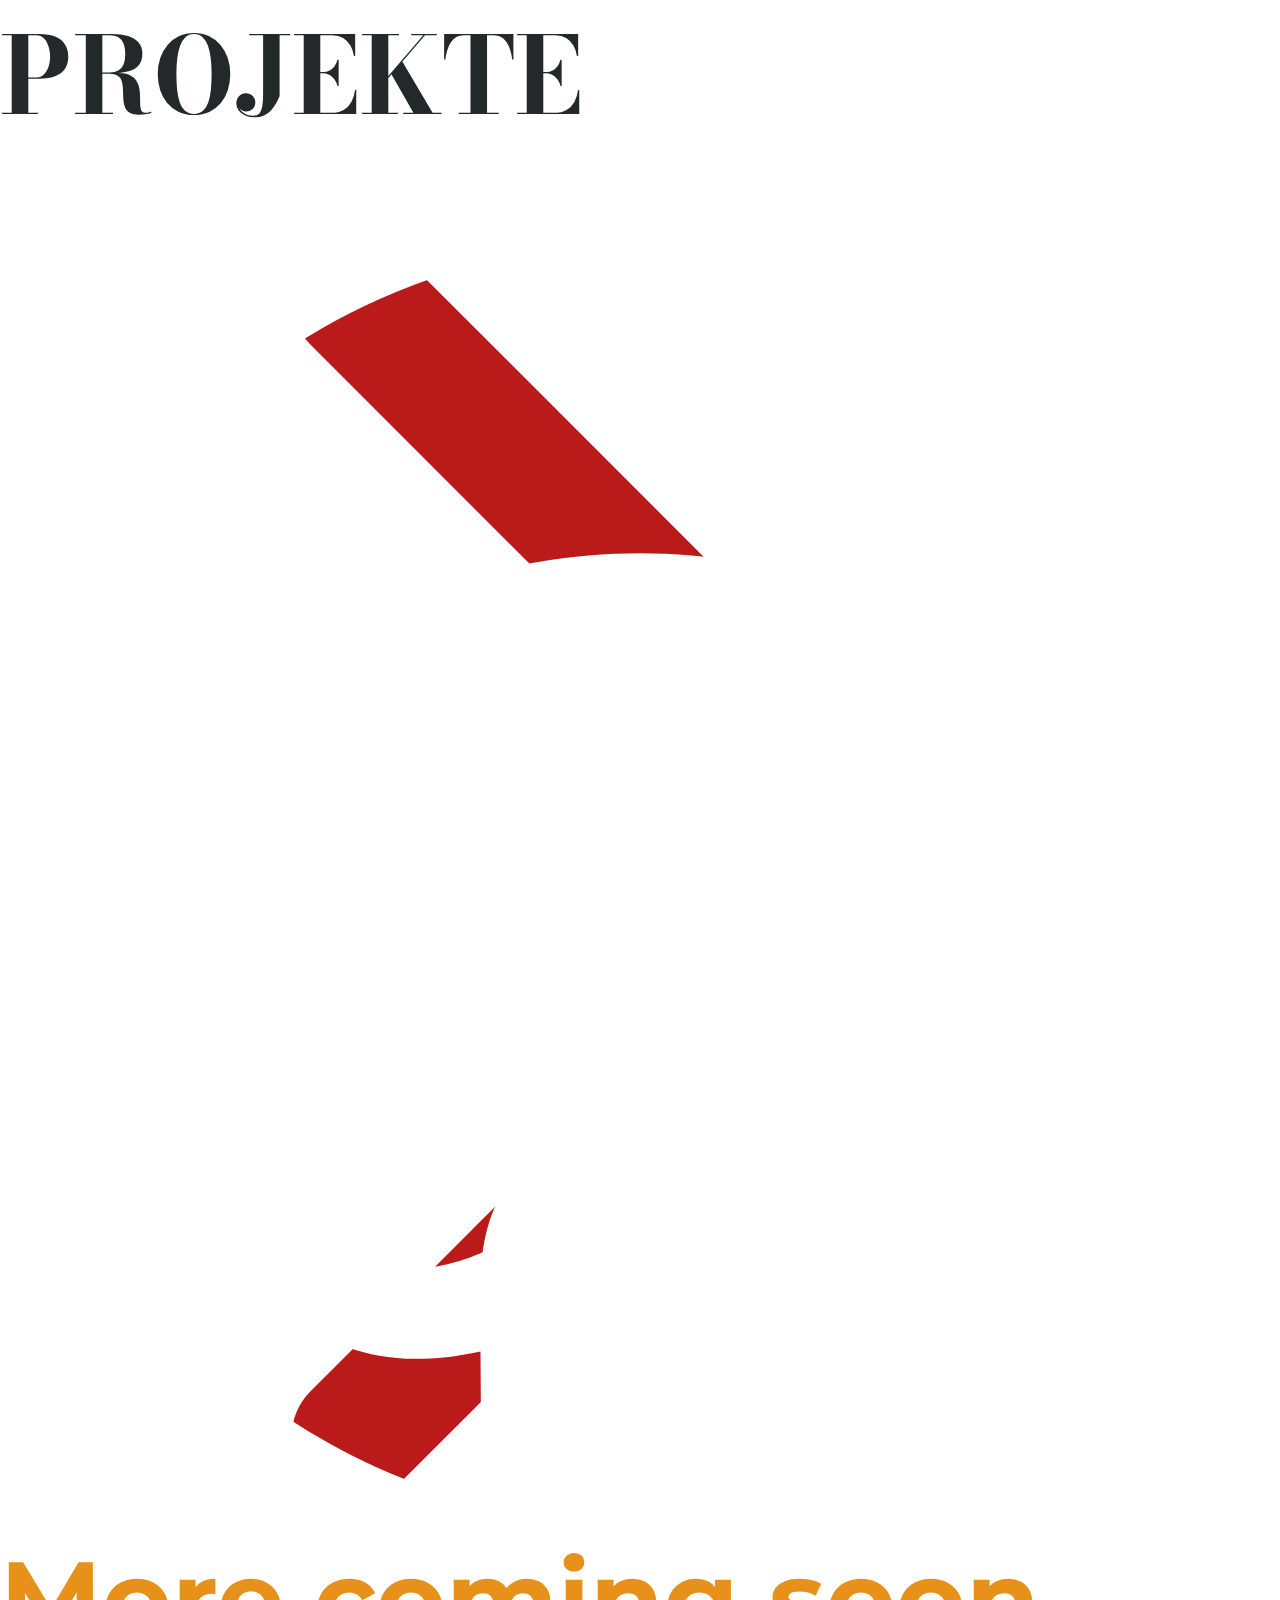
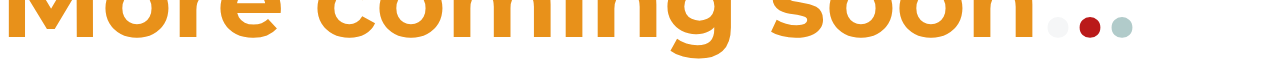
<file: index copy.html>
<!doctype html>
<html>

<head>
	<meta name="color-scheme" content="dark">
	<meta charset= "utf-8">
	<meta name="viewport" content="width=device-width, initial-scale=1.0">
	<title>Marvin Hello</title>
	<link rel="icon" href="assets/icon.png">
	<link href="index.css" rel="stylesheet" type="text/css">
</head>

<body>
	<div>
		<svg id="logo" version="1.1" xmlns="http://www.w3.org/2000/svg" xmlns:xlink="http://www.w3.org/1999/xlink"
			x="0px" y="0px" viewBox="0 0 1000 1000" xml:space="preserve">
			<style type="text/css">
				.logo_st0 {
					display: none;
				}

				.logo_st1 {
					display: inline;
				}

				.logo_st2 {
					fill: #F5F6F7;
				}

				.logo_st3 {
					fill: #BA1A1A;
				}

				.logo_st4 {
					fill: #E8911A;
				}
			</style>
			<g id="long" class="logo_st1">
				<g id="logo_disappear">
					<path class="logo_st2" d="M281.96,567.28H252.7l-38.02-43.6h-23.67v43.6h-24.6v-130.6c20.69,0,41.37,0.19,62.06,0.19
					   c30.75,0.19,46.97,20.68,46.97,43.22c0,17.89-8.2,35.96-32.99,40.99l39.51,44.53V567.28z M191.01,459.78v41.73h37.46
					   c15.65,0,22.36-10.43,22.36-20.87c0-10.43-6.9-20.87-22.36-20.87H191.01z" />
					<path class="logo_st2"
						d="M314.23,566.95H288.7l-54.23-130.13h27.58l39.32,100.89l39.51-100.89h27.58L314.23,566.95z" />
					<path class="logo_st3" d="M340.88,567.28V436.82h24.41v130.46H340.88z" />
					<path class="logo_st2"
						d="M449.16,436.68h24.6v130.6h-15.28v0.19l-68.59-88.12v87.94h-24.6V436.87h19.94l63.93,80.86V436.68z" />
					<path class="logo_st4" d="M473.76,567.65h87.97v19.94h-87.97V567.65z" />
					<path class="logo_st2" d="M772.65,436.84v107.72h67.09v22.74h-91.69V436.84H772.65z" />
					<path class="logo_st2"
						d="M839.66,436.82v107.74h55.07l32.79,7.22l8.23,15.52h-120.7V436.82H839.66z" />
					<path class="logo_st2"
						d="M1000,502.6c-0.36,32.34-20.19,64.68-64.15,64.68c-43.96,0-64.33-31.63-64.33-64.5
					   c0-32.88,21.08-65.93,64.33-65.93C978.91,436.84,1000.35,469.9,1000,502.6z M894.75,503.13c0.54,20.55,11.61,42.53,41.1,42.53
					   c29.48,0,40.56-22.16,40.92-42.7c0.36-21.08-11.44-44.67-40.92-44.67C906.37,458.29,894.22,482.05,894.75,503.13z" />
					<path class="logo_st2" d="M134.41,436.68h-0.1L121,463.93l-28.35,65.12H66.23l-17.17,38.37h26.65l11.18-24.65h68.21l11.31,24.51
					   l0.02-59.08L134.41,436.68z M96.77,519.79L121,464.14l24.23,55.66H96.77z" />

					<polygon class="logo_st3" points="191.01,563.13 166.43,508.2 166.41,567.28 191.01,567.28 		" />
					<path class="logo_st3" d="M234.71,437.28l30.1,72.3l0.1-0.04c7.61-7.99,10.53-18.72,10.53-29.38
					   C275.44,459.2,261.41,440.01,234.71,437.28z" />
					<rect x="340.88" y="412.41" class="logo_st4" width="24.41" height="24.41" />
					<g>
						<rect x="674.86" y="544.56" class="logo_st3" width="73.19" height="22.74" />
						<polyline class="logo_st3" points="748.05,460.7 748.05,436.84 674.86,436.84 674.86,460.7 			" />
						<rect x="674.86" y="490.7" class="logo_st3" width="73.19" height="22.92" />
					</g>
					<rect x="674.73" y="436.82" class="logo_st3" width="73.19" height="22.74" />
					<path class="logo_st3" d="M914.38,567.5H674.86v-22.94h210.12h29.4h11.16c3.15,0.65,6.58,1.01,10.31,1.01c3.71,0,7.13-0.35,10.28-1.01
					   h40.12c-10.43,13.46-26.99,22.63-50.4,22.63L914.38,567.5z" />
				</g>
				<g>
					<g id="logo_keep">
						<path id="logo_H" class="logo_st2"
							d="M650.44,567.19v-52.71h-64.11v52.71h-24.6V436.82h24.6v54.94h64.11v-54.94h24.41v130.37H650.44z" />
						<polygon id="logo_M" class="logo_st3" points="121,464.14 134.41,436.68 107.58,436.68 78.3,502.07 28.33,436.82 0,436.82 0,567.28 24.6,567.28 
					   24.6,472.42 66.16,529.26 92.65,529.26 		" />
					</g>

				</g>
			</g>
			<g id="short">
				<g class="logo_st0">
					<path class="st2"
						d="M1000,185.41v547.37H873.32V508.36H624.65v224.42H497.97V185.41h126.68v215.82h248.66V185.41H1000z" />
					<path class="st3"
						d="M624.65,185.41L336.25,674.92h-57.08L118.86,411.39v321.39H0V185.41h104.79l204.88,340.16l188.31-340.16" />
				</g>
			</g>
		</svg>
		<img src="assets/scroll_arrows.svg" id="scroll_arrows" alt="Scroll arrows">
	</div>
	<!--./$$....../$$................../$$............./$$................/$$$$$$$..............................................................-->
	<!--|.$$../$.|.$$.................|.$$............|__/...............|.$$__..$$.............................................................-->
	<!--|.$$./$$$|.$$./$$$$$$../$$$$$$|.$$.../$$......./$$/$$$$$$$.......|.$$..\.$$/$$$$$$../$$$$$$../$$$$$$../$$$$$$../$$$$$$../$$$$$$$/$$$$$$$-->
	<!--|.$$/$$.$$.$$/$$__..$$/$$__..$|.$$../$$/......|.$|.$$__..$$......|.$$$$$$$/$$__..$$/$$__..$$/$$__..$$/$$__..$$/$$__..$$/$$_____/$$_____/-->
	<!--|.$$$$_..$$$|.$$..\.$|.$$..\__|.$$$$$$/.......|.$|.$$..\.$$......|.$$____|.$$..\__|.$$..\.$|.$$..\.$|.$$..\__|.$$$$$$$|..$$$$$|..$$$$$$.-->
	<!--|.$$$/.\..$$|.$$..|.$|.$$.....|.$$_..$$.......|.$|.$$..|.$$......|.$$....|.$$.....|.$$..|.$|.$$..|.$|.$$.....|.$$_____/\____..$\____..$$-->
	<!--|.$$/...\..$|..$$$$$$|.$$.....|.$$.\..$$......|.$|.$$..|.$$......|.$$....|.$$.....|..$$$$$$|..$$$$$$|.$$.....|..$$$$$$$/$$$$$$$/$$$$$$$/-->
	<!--|__/.....\__/\______/|__/.....|__/..\__/......|__|__/..|__/......|__/....|__/......\______/.\____..$|__/......\_______|_______|_______/.-->
	<!--............................................................................................/$$..\.$$...................................-->
	<!--...........................................................................................|..$$$$$$/...................................-->
	<!--............................................................................................\______/....................................-->
	<!-- <div>																																															-->
	<!-- 	<h1 id="about" class="animated_underline unselectable">ABOUT</h3>																															-->
	<!-- 		<h2 id="about_text">																																									-->
	<!-- 			Ich bin 18 Jahre alt und wohne im schönen Freiburg im Breisgau. Dort gehe ich in die Kurstufe 1 des																					-->
	<!-- 			Wentzinger Gymnasiums.																																								-->
	<!-- 			In meiner Freizeit <a id="about_text_photography" class="link animated_underline">fotografiere</a> ich																				-->
	<!-- 			gerne. Am liebsten lichte ich Menschen und Tiere ab, Naturfotografie macht mir aber ebenfalls viel Spaß.																			-->
	<!-- 			Manchmal finde ich auch Zeit und Lust ein <a id="about_text_filming"																												-->
	<!-- 				class="link animated_underline">Filmprojekt</a> umzusetzen.																														-->
	<!-- 			Seit einigen Jahren habe ich dann das <a id="about_text_programming"																												-->
	<!-- 				class="link animated_underline">Programmieren</a> für mich entdeckt. Angefangen habe ich mit Android																			-->
	<!-- 			bzw. Java, vor kurzem habe ich das erste mal Unity ausprobiert.																														-->
	<!-- 			Nun setze ich mehr oder weniger erfolgreich meine Projekte um. Auf meinem neusten Projekt befindet ihr																				-->
	<!-- 			euch gerade: Diese Website.																																							-->
	<!-- 			Hier möchte ich euch meine Arbeit zeigen, ihr könnt mir gerne <a href="mailto:info@marvin-fuchs.de"																					-->																																
	<!-- 				class="link animated_underline">hier</a> schreiben.																																-->
	<!-- 		</h2>																																													-->
	<!-- </div>																																															-->
	<!-- <div>																																															-->
	<!-- 	<div id="youtube_content" class="content">																																					-->
	<!-- 	</div>																																														-->
	<!-- 	<div id="instagram_content" class="content">																																				-->
	<!-- 	</div>																																														-->
	 	<div id="github_content" class="content">																																					<!---->
	 		<a href="https://github.com/habetuz/GameSense" target="blank">																															<!---->
	 			<div class="github_card">																																							<!---->
	 				<img class="github_card_image" src="assets/github-images/gamesense.png">																										<!---->
	 				<h1 class="github_card_title">GameSense</h3>																																	<!---->
	 					<h3 class="github_card_description">GameSense API von Steelseries für .Net Framework. Bietet über der API hinaus auch Implementierungen für Animationen und Events.</h3>	<!---->
	 			</div>																																												<!---->
	 		</a>																																													<!---->
	 		<a href="https://sharplog.marvin-fuchs.de" target="blank">																																<!---->
	 			<div class="github_card">																																							<!---->
	 				<img class="github_card_image" src="assets/github-images/sharplog.png">																											<!---->
	 				<h1 class="github_card_title">SharpLog</h3>																																		<!---->
	 					<h3 class="github_card_description">Ein Konsolen-Logger für große Projekte in .Net Framework.</h3>																			<!---->
	 			</div>																																												<!---->
	 		</a>																																													<!---->
	 		<a href="https://sort.marvin-fuchs.de" target="blank">																																	<!---->
	 			<div class="github_card">																																							<!---->
	 				<img class="github_card_image" src="assets/github-images/sort.png">																												<!---->
	 				<h1 class="github_card_title">Sort</h3>																																			<!---->
	 					<h3 class="github_card_description">Eine Website, auf der Sortier-Algorithmen visualisiert																					<!---->
	 						werden. Nutzt svg.js.</h3>																																				<!---->
	 			</div>																																												<!---->
	 		</a>																																													<!---->
	 		<a href="https://github.com/habetuz/me" target="blank">																																	<!---->
	 			<div class="github_card">																																							<!---->
	 				<img class="github_card_image" src="assets/github-images/me.png">																												<!---->
	 				<h1 class="github_card_title">Meine Website</h3>																																<!---->
	 					<h3 class="github_card_description">Meine persönliche Website - ohne Libraries. Enthält Links und																			<!---->
	 						Vorschauen zu meinen Platformen.</h3>																																	<!---->
	 			</div>																																												<!---->
	 		</a>																																													<!---->
	 		<a href="https://github.com/habetuz/arduino-pong" target="blank">																														<!---->
	 			<div class="github_card">																																							<!---->
	 				<img class="github_card_image" src="assets/github-images/pong.jpeg">																											<!---->
	 				<h1 class="github_card_title">Pong</h3>																																			<!---->
	 					<h3 class="github_card_description">Pong auf einem selbst gemachtem LED-Display. Läuft auf einem																			<!---->
	 						Arduino.</h3>																																							<!---->
	 			</div>																																												<!---->
	 		</a>																																													<!---->
	 	</div>																																														<!---->
	<!-- 	<div id="youtube" class="social_media">																																						-->
	<!-- 		<h1 id="youtube_text" class="animated_underline social_media_text unselectable">YOUTUBE</h1>																							-->
	<!-- 		<a href="https://www.youtube.com/channel/UClHom0wDebAAocClGxrsNkg/featured" target="_blank"																								-->
	<!-- 			class="link_arrow_container">																																						-->
	<!-- 			<img id="youtube_link" class="link_arrow" src="assets/arrow_right.svg"																												-->
	<!-- 				alt="Link der auf mein YouTube führt">																																			-->
	<!-- 		</a>																																													-->
	<!-- 	</div>																																														-->
	<!-- 	<div id="instagram" class="social_media">																																					-->
	<!-- 		<h1 id="instagram_text" class="animated_underline social_media_text unselectable">INSTAGRAM</h1>																						-->
	<!-- 		<a href="https://instagram.com/marvin_hello/" target="_blank" class="link_arrow_container">																								-->
	<!-- 			<img id="instagram_link" class="link_arrow" src="assets/arrow_right.svg"																											-->
	<!-- 				alt="Link der auf mein Instagram führt">																																		-->
	<!-- 		</a>																																													-->
	<!-- 	</div>																																														-->
		<div id="github" class="social_media">																																						<!---->
			<h1 id="github_text" class="animated_underline social_media_text unselectable">PROJEKTE</h1>																							<!---->
			<a href="https://github.com/habetuz" target="_blank" class="link_arrow_container">																										<!---->
				<img id="github_link" class="link_arrow" src="assets/arrow_right.svg" alt="Link der auf mein Github führt">																			<!---->																<!---->
			</a>																																													<!---->
																																																	<!---->
		</div>																																														<!---->
	<!--</div>																																															-->
	<!-- More coming soon text -->
	<style>
	@keyframes moveUpDown {
		0%, 100% {
			top: 0px;
		}
		50% {
			top: -5px
		}
	}

	#coming_soon {
		top: -50px;
		transition: top 1s;
		position: relative;
		font-family: 'Montserrat', serif;
		color: #E8911A;
	}

	#dot1 {
		position: relative;
		color: #F5F6F7; 
		animation: moveUpDown 1s ease-in-out 0s infinite;
		padding-left: 4px;
	}

	#dot2 {
		position: relative;
		color: #BA1A1A; 
		animation: moveUpDown 1s ease-in-out 0.3s infinite;
		padding-left: 4px;
	}

	#dot3 {
		position: relative;
		color: #B1CBCA; 
		animation: moveUpDown 1s ease-in-out 0.6s infinite;
		padding-left: 4px;
	}
	</style>
	<h1 id="coming_soon">More coming soon<span id="dot1">.</span><span id="dot2">.</span><span id="dot3">.</span></h1>


	<script src="index.js"></script>
</body>

</html>
</file>
<file: index.css>
@import url('https://fonts.googleapis.com/css2?family=Bodoni+Moda:opsz,wght@6..96,400;6..96,500;6..96,600;6..96,700;6..96,800;6..96,900&family=Montserrat:wght@400;500;600;700&display=swap');

body {
    --main-light: #ffff;
    --main-dark: #23292b;
    --second-light: #b1cbc9;
    --second-dark: #2d3437;

    width: 100vw;
    height: 100vh;
    margin: 0;
    padding: 0;
    background: var(--main-light);
    font-optical-sizing: auto;
    font-variation-settings: "opsz" 20;

    overflow: hidden;
}

h1 {
    color: var(--main-dark);
    font-weight: 700;
    font-size: 80pt;
    font-family: 'Bodoni Moda', serif;
}

h2 {
    color: var(--main-dark);
    font-weight: 600;
    font-size: 20pt;
    font-family: 'Bodoni Moda', serif;
}

a {
    color: var(--second-light);
}

#overflow_wrapper {
    width: 100vw;
    height: 100vh;
    margin: 0;
    padding: 0;

    overflow: hidden;
}

#main {
    position: relative;
    overflow: hidden;
    width: 100vw;
    height: 100vh;
}

#title {
    position: absolute;
    top: 50%;
    left: 50%;
    width: fit-content;
    height: fit-content;
    margin: 0;
    padding: 0;
    white-space: nowrap;
    transform: translate(-50%, -50%);
}

#background {
    position: absolute;
    background-color: var(--main-dark);
    width: 60pt;
    height: 60pt;
    border-radius: 50%;
    overflow: hidden;
    z-index: -1;
}

#about_link {
    left: 100px;
}

#projects_link {
    right: 100px;
}

#mail_link {
    -webkit-mask: url(assets/email.svg) no-repeat center;
    mask: url(assets/email.svg) no-repeat center;
}

#github_link {
    -webkit-mask: url(assets/github.svg) no-repeat center;
    mask: url(assets/github.svg) no-repeat center;
}

#linkedin_link {
    -webkit-mask: url(assets/linkedin.svg) no-repeat center;
    mask: url(assets/linkedin.svg) no-repeat center;
}

#links {
    position: absolute;
    left: 50%;
    top: 10px;
    transform: translateX(-50%);
    z-index: 1;
}

.background_dot {
    transform: scale(0);
    transition: transform .5s ease-in-out;
}

.background_fullscreen {
    transform: scale(50);
    transition: transform 1s ease-in-out;
}

.unselectable {
    user-select: none;
}

.navigation_link {
    position: absolute;
    color: #dcd6d4;
    mix-blend-mode: difference;
    transform: translate(0, 50%);
    bottom: 50%;
    padding: 20px
}

.navigation_link:hover {
    cursor: pointer;
}

.svg_link {
    display: inline-block;
    width: 40px;
    height: 40px;
    margin: 10px;
    background-color: var(--main-dark);
    transition: background-color .5s .3s;
}

@media only screen and (max-width: 1080px) {
    #about_link {
        bottom: 10%;
        left: 50%;
        transform: translate(-50%, 50%);
    }

    #projects_link {
        right: 50%;
        bottom: 20%;
        transform: translate(50%, 50%);
    }
}

@media only screen and (max-width: 850px) {
    #title {
        font-size: 12vw;
    }
}
</file>
<file: content_about.css>
p {
    color: var(--main-light);
    font-weight: 300;
    font-size: 12pt;
    font-family: 'Montserrat', serif;

    margin-top: 0;
}

#content_about {
    position: absolute;
    right: 100px;
    top: 25vh;
    width: 800px;
    height: 500px;
    text-align: justify;

    column-count: 2;

    overflow: auto;
    padding-left: 10px;
    padding-right: 10px;

    visibility: hidden; 
    opacity: 0;
    transform: translateY(50px);

    transition: opacity .2s .4s, transform .8s .4s;
}

@media only screen and (max-width: 1080px) {
    #content_about {
        right: calc(50% - 800px/2);
    }
}

@media screen and (max-width: 850px) {
    #content_about {
        columns: auto;
        width: 80vw;
        top: 17vh;
        right: calc(50% - 80vw/2);
    }
}
</file>
<file: content_projects.css>
a:link, a:visited {
    text-decoration: none;
}

.card {
	width: 300px;
    height: fit-content;
	background-color: #ffffff02;
	border-radius: 25px;
	transition: box-shadow 500ms;
    margin: 20px;
}

.card:hover {
	box-shadow: 0px 0px 20px #000000;
}

.card_image {
	border-radius: 25px;
	width: 100%;
}

.card_title {
	text-align: center;
	margin: 20px;
    color: var(--second-light);
	font-family: 'Montserrat', sans-serif;
    font-weight: 400;
}

.card_description {
    font-family: 'Montserrat', serif;
    color: var(--main-light);
	font-weight: normal;
	padding: 20px;
}

.swiper-slide {
    width: fit-content;
    height: fit-content;
}

.inner_shadow {
    position: absolute;
    top: 0;
    left: 0;
    width: 100%;
    height: 100%;
    box-shadow: inset 0px 0px 7px 10px var(--main-dark);
    z-index: 1;
    pointer-events: none;
}

#content_projects {
    position: absolute;
    left: 100px;
    top: 50%;
    width: 70%;
    height: 425.75px;
    visibility: hidden;
    opacity: 0;
    transform: translateY(-50%);

    transition: opacity .4s .5s;
}

@media screen and (max-width: 1080px) {
    #content_projects {
        width: 100vw;
        top: 17vh;
        left: 50%;
        transform: translateX(-50%);
    }
}
</file>
<file: old/index.css>
/* CSS Document */
/* montserrat-regular - latin */
@font-face {
	font-family: 'Montserrat';
	font-style: normal;
	font-weight: 400;
	src: local(''),
		 url('../fonts/montserrat-v15-latin-regular.woff2') format('woff2'), /* Chrome 26+, Opera 23+, Firefox 39+ */
		 url('../fonts/montserrat-v15-latin-regular.woff') format('woff'); /* Chrome 6+, Firefox 3.6+, IE 9+, Safari 5.1+ */
  }
  
  /* montserrat-600 - latin */
  @font-face {
	font-family: 'Montserrat';
	font-style: normal;
	font-weight: 600;
	src: local(''),
		 url('../fonts/montserrat-v15-latin-600.woff2') format('woff2'), /* Chrome 26+, Opera 23+, Firefox 39+ */
		 url('../fonts/montserrat-v15-latin-600.woff') format('woff');   /* Chrome 6+, Firefox 3.6+, IE 9+, Safari 5.1+ */
  }

html {
	scroll-behavior: smooth;
}

body {
	background-color: #121414;
	overflow-x: hidden;
	overflow-y: scroll;
}

h1 {
	text-align: center;
	margin: 0;
}

#logo {
	position: fixed;
	left: 50%;
	top: 50%;
	transform: translate(-50%, -50%);
	transform-origin: left top;
	width: 50%;
	transition: left 1s, top 1s, width 1s, opacity 300ms;
}

#logo_disapear {
	opacity: 100%;
	transition: all 0.4s ;
}

#logo_H {
	transition: all 1s;
}

#scroll_arrows {
	position: fixed;
	left: 50%;
	bottom: 5%;
	transform: translate(-50%, 0%);
	transform-origin: center;
	width: 50px;
	transition: all 0.5s;
}

#scroll_arrows:hover {
	cursor: pointer;
	transform: translate(-50%, 0%) scale(120%);
}

#about {
	position: fixed;
	left: -30px;
	bottom: 50px;
	transform: rotate(-90deg) translate(0, 100%);
	font-family: 'Montserrat', serif;
	font-weight: 600;
	font-size: 20px;
	color: #BA1A1A;
	background-image: linear-gradient( #BA1A1A, #BA1A1A);
	transition: transform 1s, left 1s, bottom 1s, font-size 1s, background-size 500ms;
}

#about_text {
	visibility: hidden;
	font-family: 'Montserrat', serif;
	font-weight: normal;
	font-size: 20px;
	color: #E3E5E5;
	position: fixed;
	padding-bottom: 64px;
	top: 100%;
	left: 50%;
	transform: translateX(-50%);
	width: 50%;
	text-align: justify;
	transition: all 1s;
}

#youtube {
	right: 70%;
}

#instagram {
	right: 50%;
}

#instagram_content {
	visibility: hidden;
}

#github {
	right: 50%;
}

#github_content {
	width: 65%;
	display: grid;
	gap: 30px;
	grid-template: repeat(4, 1fr) / repeat(3, 1fr);
	grid-auto-flow: row dense;
}

.video {
	margin: 32px;
	width: calc(33% - 64px);
	height: 12vw;
	box-shadow: 0px 0px 20px #000000;
}

.image {
	transform: translateY(50%);
	margin: 32px;
	width: calc(33% - 64px);
	box-shadow: 0px 0px 100px #000000;
	opacity: 1;
	transition: opacity 500ms, box-shadow 500ms;
}

.image:hover {
	opacity: 0.8;
	box-shadow: 0px 0px 100px #1d1d1d;
}

.github_card {
	overflow: hidden;
	/*width: calc(33% - 64px);*/
	width: 100%;
	background-color: #ffffff02;
	box-shadow: 0px 0px 20px #000000;
	border-radius: 25px;
	transition: box-shadow 500ms;
}

.github_card:hover {
	box-shadow: 0px 0px 40px #121414;
}

.github_card_image {
	border-radius: 25px;
	width: 100%;
}

.github_card_title {
	text-align: center;
	margin: 20px;
	font-family: 'Montserrat', serif;
	color: #E3E5E5;
	text-decoration: none;
}

.github_card_description {
	font-family: 'Montserrat', serif;
	color: #E3E5E5;
	font-weight: normal;
	margin: 20px;
	text-decoration: none;
}

.content {
	position: fixed;
	width: 80%;
	top: 110%;
	left: 50%;
	padding-bottom: 64px;
	transition: top 1s;
	transform: translateX(-50%)
}

.animated_underline {
	background-size: 0 3px;
	background-position: 0 100%;
	background-repeat: no-repeat;
	transition: background-size 500ms;
}

.animated_underline:hover {
	cursor: pointer;
	background-size: 100% 3px;
}

.social_media {
	display: flex;
	flex-direction:row;
	align-items: center;
	visibility: hidden;
	position: fixed;
	top: 110%;
	transform: translate(calc(50% + 23px), -50%);
	transition: right 1s, top 1s, transform 1s, opacity 300ms;
	
}

.social_media_text {
	font-family: 'Montserrat', serif;
	font-weight: 600;
	font-size: 30px;
	color: #E8911A;
	transition: font-size 1s, background-size 500ms;
	background-image: linear-gradient( #E8911A, #E8911A);
}

.link_arrow_container {
	display: flex;
}

.link_arrow {
	margin-left: 10px;
	height: 36px;
	transform: translateX(0);
	opacity: 0;
	transition: transform 1s, opacity 1s;
}

.link_arrow:hover {
	cursor: pointer;
	transform: translateX(10px);
	
}

.unselectable {
	-webkit-touch-callout: none;
    -webkit-user-select: none;
    -khtml-user-select: none;
    -moz-user-select: none;
    -ms-user-select: none;
	user-select: none;
}

.link {
	color: #E8911A;
	background-image: linear-gradient( #E8911A, #E8911A);
	text-decoration: none;
}

@media screen and (max-width: 780px){
	#logo {
		width: 80%;
	}

	#about_text {
		width: 70%;
	}

	#youtube_content {
		width: 70%;
	}

	#instagram_content {
		transform: none;
		width: 70%;
		padding-bottom: 55vw;
	}

	#github_content {
		width: 70%;
		grid-template: repeat(4, 1fr) / repeat(1, 1fr);
	}

	.video {
		margin-left: 0;
		margin-right: 0;
		width: 100%;
		height: 38vw;
	}

	.image {
		transform: none;
		margin-left: 0;
		margin-right: 0;
		width: 100%;
		transition: transform 500ms;
	}
}

@media screen and (max-width: 1000px) {
	#youtube {
		right: 50%;
	}

	#instagram {
		right: 50%;
	}

	#github {
		right: 50%;
	}
}

@media screen and (min-width: 780px) and (max-width: 1450px) {
	.video {
		width: calc(49% - 64px);
		height: 18vw;
	}

	.image {
		width: calc(49% - 64px);
	}

	#instagram_content {
		padding-bottom: 28vw;
	}

	#github_content {
		grid-template: repeat(4, 1fr) / repeat(2, 1fr);
	}
}
</file>
